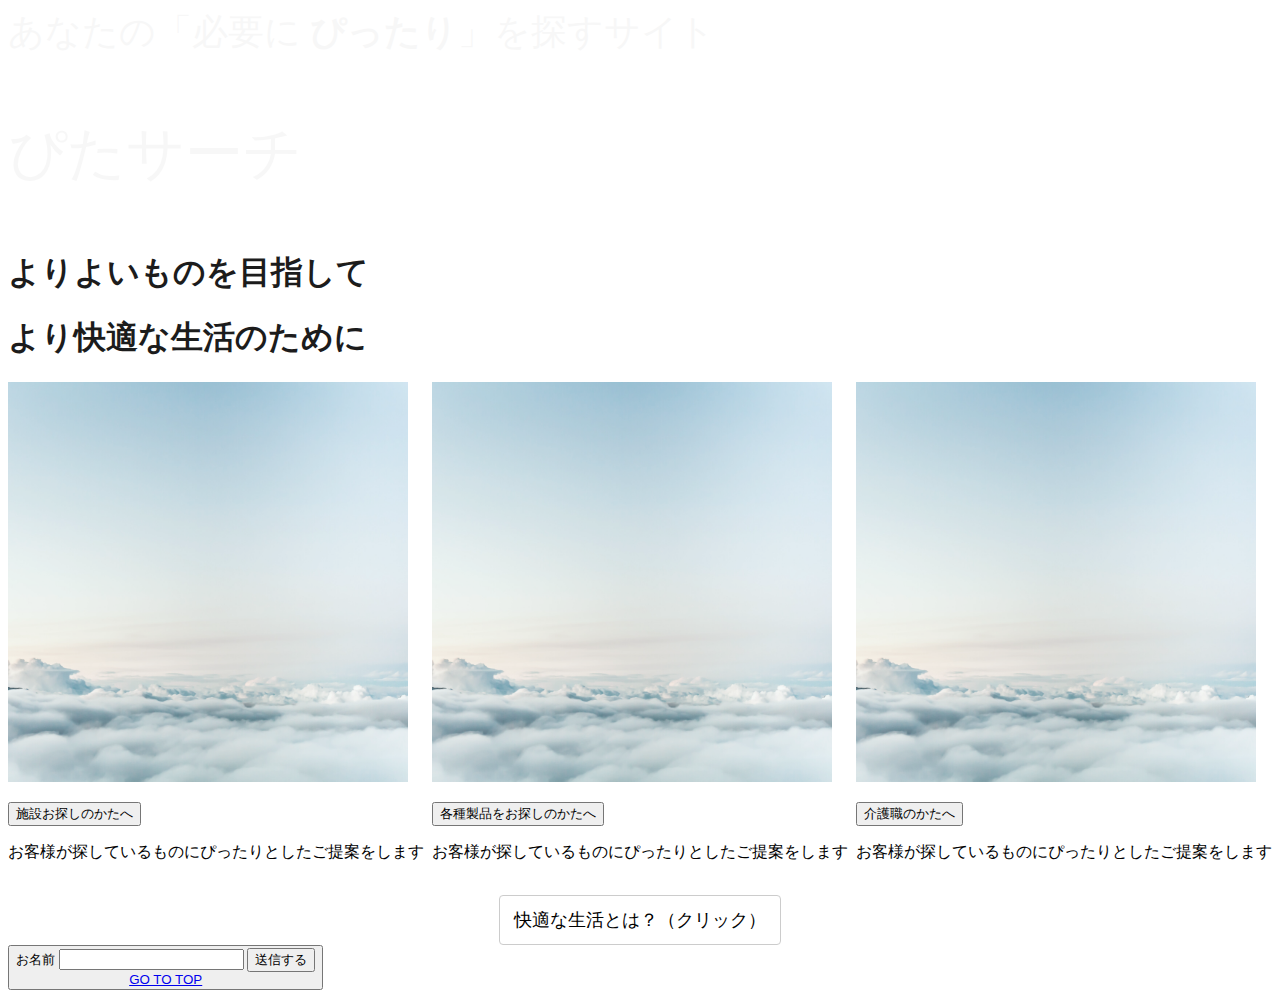
<file: index.html>
<!DOCTYPE html>
<html lang="ja">
    <head>
        <meta charset="utf-8">
        <title>介護サイト</title>
        <link rel ="stylesheet" href="stylesheet.css">
        <script src="https://ajax.googleapis.com/ajax/libs/jquery/2.1.4/jquery.min.js"></script>
    </head>
    <body>
        <header>

<!--<pre>-->
<!--<?php-->
<!--print(date('l曜日'));-->
<!--?-->
<!--</pre>-->
        
        
        
            <!--<divclass="container">-->
            <!--<ul class="menu">-->
            <!--<li><a href="#" class="active" data-id="about">サイトの概要</a></li>-->
            <!--<li><a href="#" data-id="service">サービス内容</a></li>-->
            <!--<li><a href="#" data-id="contact">お問い合わせ</a></li>-->
            <!--</ul>-->
            <!--<section class="content" id="about">-->
            <!--サイトの概要。サイトの概要。サイトの概要。サイトの概要。サイトの概要。サイトの概要。サイトの概要。-->
            <!--</section>-->
            <!--<section class="content active" id="service">-->
            <!--サービス内容。サービス内容。サービス内容。サービス内容。サービス内容。サービス内容。サービス内容。-->
            <!--</section>-->
            <!--<section class="content" id="contact">-->
            <!--お問い合わせ。お問い合わせ。お問い合わせ。お問い合わせ。お問い合わせ。お問い合わせ。お問い合わせ。-->
            <!--</section>-->
            
            <div class="nav">あなたの「必要に
                <strong>ぴったり</strong>」を探すサイト
                <p class="text">ぴたサーチ</p>
            </div>
            <h1>よりよいものを目指して </h1>
            <h1>より快適な生活のために </h1>
        </header>
        
        <!--<button>Run</button>-->
        <div class="box">
            <div class="boxs">
                <a href="index.1.html">
                    <img src="images/back.png" alt="">
                </a>
                <p>
                    <button>施設お探しのかたへ</button>
                </p>
                <p id = "target">お客様が探しているものにぴったりとしたご提案をします</p>
        </div>
            <div class="boxs">
                <a href="index.2.html">
                    <img src="images/back.png" alt="">
                </a>
                <p>
                    <button>各種製品をお探しのかたへ</button>
                </p>
                <p id = "target2">お客様が探しているものにぴったりとしたご提案をします</p>
            </div>
            <div class="boxs">
                <a href="index.3.html">
                    <img src="images/back.png" alt="">
                </a>
                <p>
                    <button>介護職のかたへ</button>
                </p>
                <p id = "target3">お客様が探しているものにぴったりとしたご提案をします</p>
            </div>
        </div>
        <!--<div id = "open">-->
        <!--詳細を見る-->
        <!--</div>-->
        <!--<div id ="mask" class="hidden"></div>-->
        <section id="modal" class="hidden">
            <p>このサイトでぴったりのものを探してください！</p>
            <div id="close">閉じる </div>
        </section>
        <div id="open">快適な生活とは？（クリック） </div>
        <div id="mask" class="hidden"></div>
        <button>
        
<form action="submit.php" method="get">
<label for="my_name">お名前</label>
<input type="text id"="my_name" name="my_name" maxlength="255" value="">
<input type="submit" value="送信する">
</form>

            <a href="#">GO TO TOP</a>
        </button>
        <script src ="main.js"></script>
    </body>
</html>
</file>
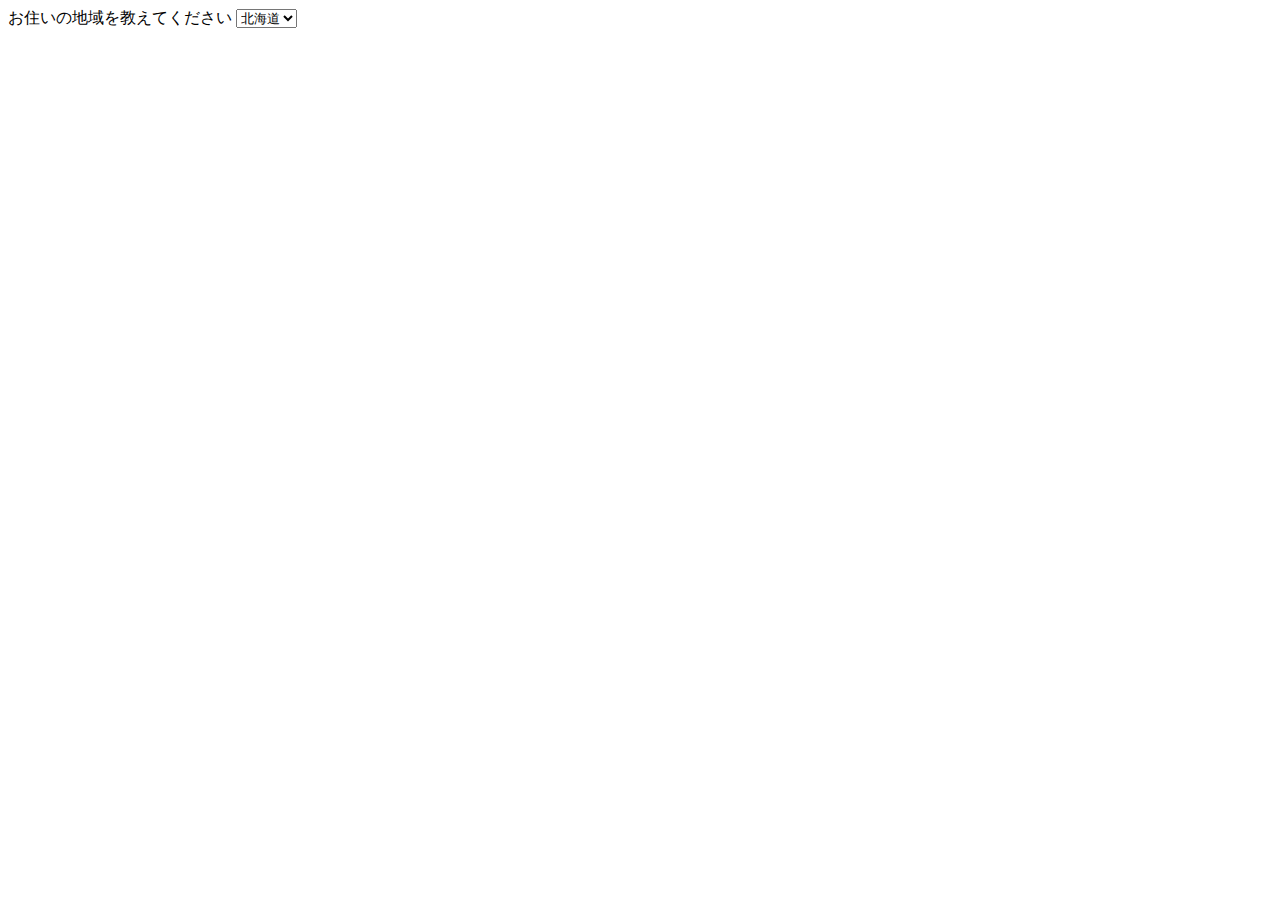
<file: index.1.html>
<!DOCTYPE html>
<html lang="ja">
<head>
    <meta charset="utf-8">
    <title>施設を探す</title>
     <link rel ="stylesheet" href="stylesheet.1.css">
     

     
     <script src="https://ajax.googleapis.com/ajax/libs/jquery/2.1.4/jquery.min.js"></script>
</head>
<body>
<label for="region">お住いの地域を教えてください</label>
<select id=region>
<option>北海道</option>
<option>東北</option>
<option>北陸</option>
<option>関東</option>
<option>近畿</option>
<option>中国</option>
<option>四国</option>
<option>九州</option>
</select>


<script src ="main.1.js"></script>


</body>
</html>
</file>
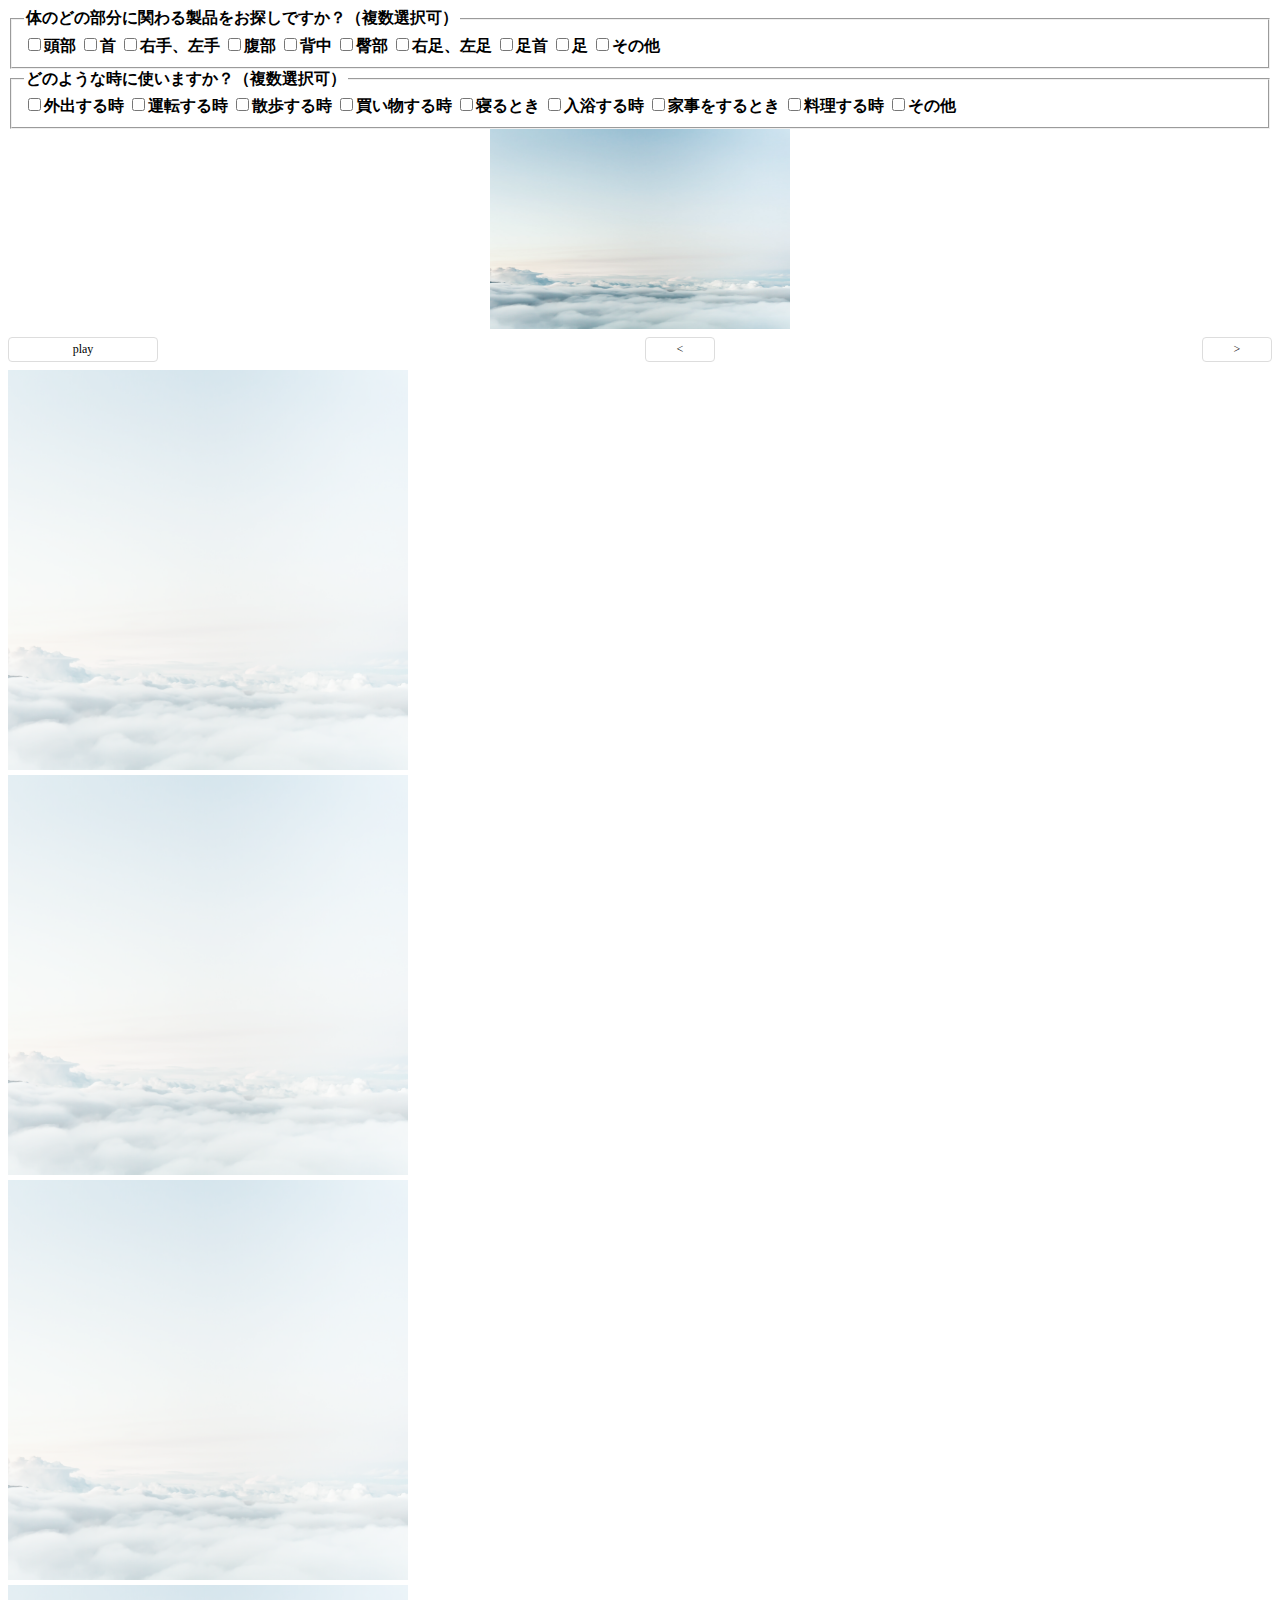
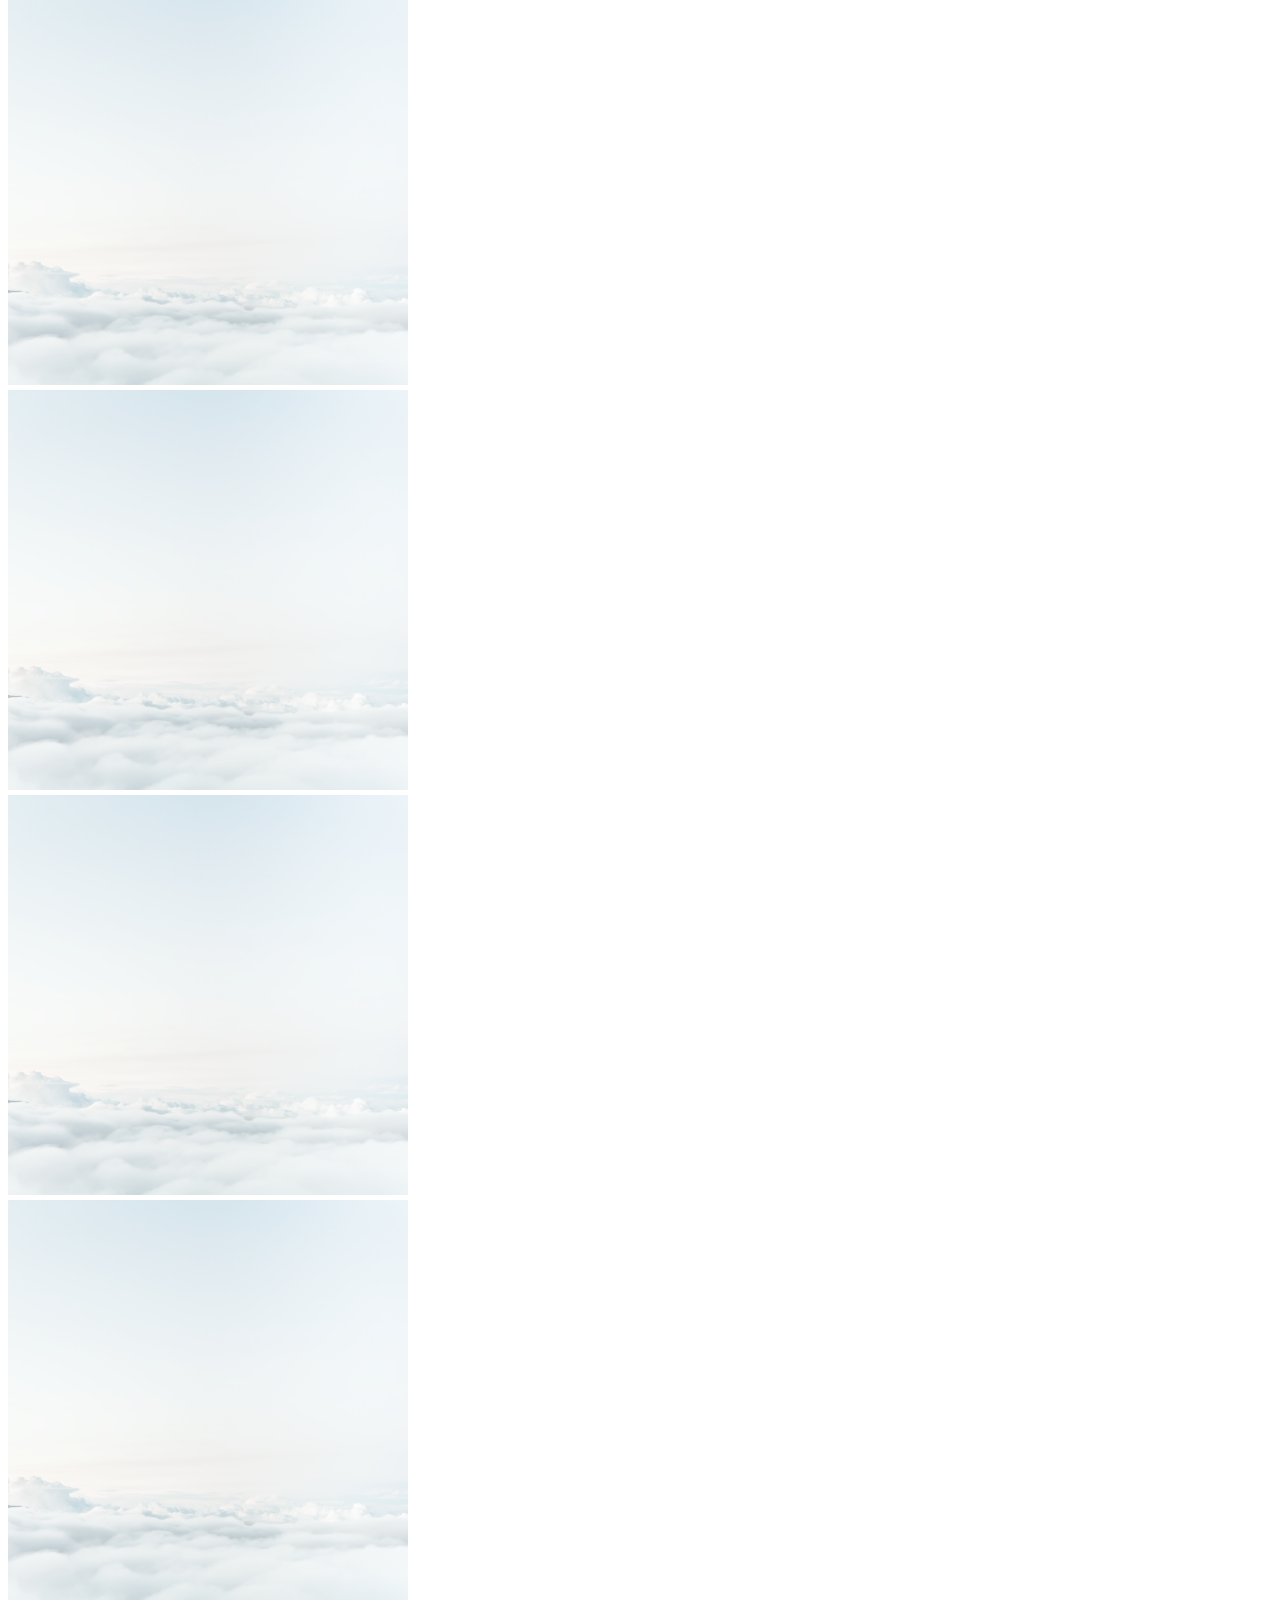
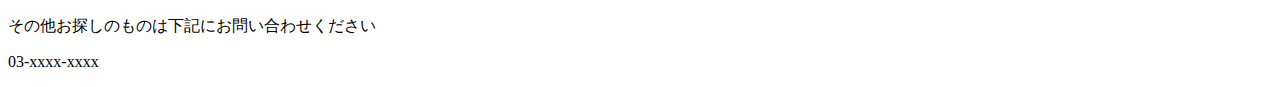
<file: index.2.html>
<!DOCTYPE html>
<html lang="ja">
<head>
    <meta charset="utf-8">
    <title>施設を探す</title>
     <link rel ="stylesheet" href="stylesheet.2.css">
     

     
     <script src="https://ajax.googleapis.com/ajax/libs/jquery/2.1.4/jquery.min.js"></script>
</head>
<body>
<div class=container>
    <strong>
        <fieldset>
            <legend>体のどの部分に関わる製品をお探しですか？（複数選択可）</legend>
            <label><input type="checkbox">頭部<label>
            <label><input type="checkbox">首<label>
            <label><input type="checkbox">右手、左手<label>
            <label><input type="checkbox">腹部<label>
            <label><input type="checkbox">背中<label>
            <label><input type="checkbox">臀部<label>
            <label><input type="checkbox">右足、左足<label>
            <label><input type="checkbox">足首<label>
            <label><input type="checkbox">足<label>
            <label><input type="checkbox">その他<label>
            </legend>
        </fieldset>
    </strong>
</div>  
<div class=container1>
    <strong>
        <fieldset>
            <legend>どのような時に使いますか？（複数選択可）</legend>
            <label><input type="checkbox">外出する時<label>
            <label><input type="checkbox">運転する時<label>
            <label><input type="checkbox">散歩する時<label>
            <label><input type="checkbox">買い物する時<label>
            <label><input type="checkbox">寝るとき<label>
            <label><input type="checkbox">入浴する時<label>
            <label><input type="checkbox">家事をするとき<label>
            <label><input type="checkbox">料理する時<label>
            <label><input type="checkbox">その他<label>
            </legend>
        </fieldset>
    </strong>
</div>

<main>
<img id="main" src="images/back.1.png">
</main>
<nav>
<ul>
<li id="play">play</li>
<li id="prev">&lt;</li>
<li id="next">&gt;</li>
</ul>
</nav>

<ul class="thumbnails">
<li class="current"><img src="images/back.2.png"></li>
<li><img src="images/back.3.png"></li>
<li><img src="images/back.4.png"></li>
<li><img src="images/back.5.png"></li>
<li><img src="images/back.6.png"></li>
<li><img src="images/back.7.png"></li>
<li><img src="images/back.8.png"></li>
</ul>





<div class="box">
<p>その他お探しのものは下記にお問い合わせください</p>
<p>
03-xxxx-xxxx
</p>
<script src ="main.2.js"></script>
</body>
</html>
</file>
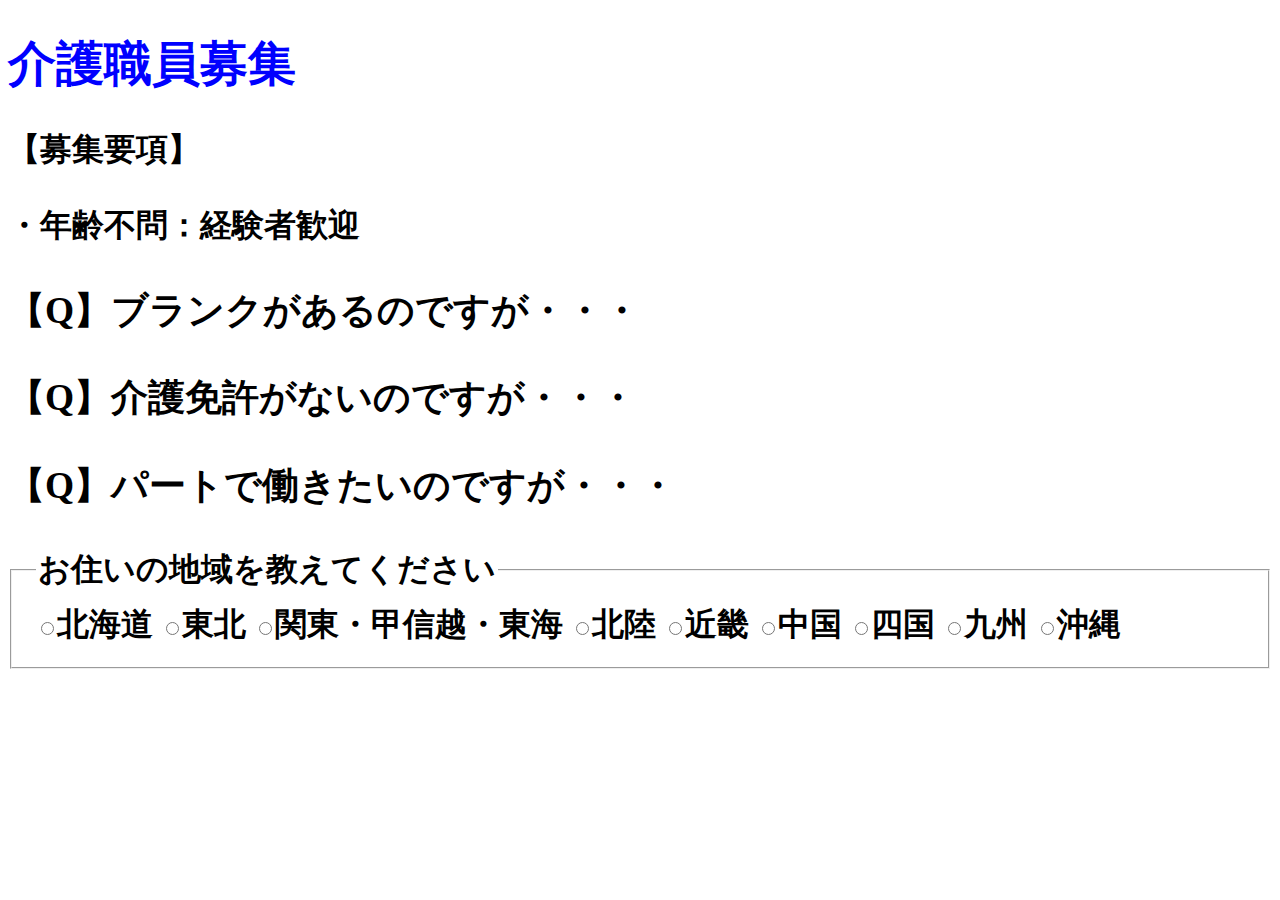
<file: index.3.html>
<!DOCTYPE html>
<html lang="ja">
<head>
    <meta charset="utf-8">
    <title>施設を探す</title>
     <link rel ="stylesheet" href="stylesheet.3.css">
     

     
     <script src="https://ajax.googleapis.com/ajax/libs/jquery/2.1.4/jquery.min.js"></script>
</head>
<body>

<h1 class=text>介護職員募集<h1>
<p>【募集要項】</p>
<p>・年齢不問：経験者歓迎</p>




<div id="language-wrapper1">
<h3 class="language-title">【Q】ブランクがあるのですが・・・</h3>
<p id="language-text1" class="language-text">【A】ご安心ください。その方々の生活様式など考慮の上、働きやすい環境をご提案させていただきます。
</p>

<div id="language-wrapper2">
<h3 class="language-title">【Q】介護免許がないのですが・・・</h3>
<p id="language-text2" class="language-text">【A】未経験の方でも大丈夫です。まず出来ることからやっていただき、ご本人の意思次第で、免許取得の補助もございます。
</p>

<div id="language-wrapper3">
<h3 class="language-title">【Q】パートで働きたいのですが・・・</h3>
<p id="language-text3" class="language-text">【A】フルタイム（正社員）ご希望でなくても大丈夫です</p>
</div>
<div class="regin">
<strong>
        <fieldset>
            <legend>お住いの地域を教えてください</legend>
            <label><input type="radio" name="region">北海道<label>
            <label><input type="radio" name="region">東北<label>
            <label><input type="radio" name="region">関東・甲信越・東海<label>
            <label><input type="radio" name="region">北陸<label>
            <label><input type="radio" name="region">近畿<label>
            <label><input type="radio" name="region">中国<label>
            <label><input type="radio" name="region">四国<label>
            <label><input type="radio" name="region">九州<label>
            <label><input type="radio" name="region">沖縄<label>
            </legend>
        </fieldset>
    </strong>
<div>
<script src ="main.3.js"></script>


</body>
</html>
</file>
<file: stylesheet.css>
@charset "utf-8";


header > h1{
    text-align: left;
    }

.nav{
    font-size: 36px;
    display: none;
}
    
.text{
    font-size: 58px;
}

/*.container{*/
/*    margin: 30px auto;*/
/*    width: 500px;*/
/*    }*/

/*.menu{*/
/*    float: right;*/
/*    list-style: none;*/
/*    padding: 0;*/
/*    margin: 0;*/
/*    display: flex;*/
/*    z-index:1;*/
/*    }*/
    
/*.menu li a{*/
/*    display: inline-block;*/
/*    width: 100px;*/
/*    text-align: center;*/
/*    padding: 8px 0;*/
/*    color: #000;*/
/*    text-decoration: none;*/
/*    border-radius: 4px 4px 0 0;*/
/*    }*/
    
/*.menu li a.active{*/
/*    background: #333;*/
/*    color: #fff;*/
/*    }*/
    
/*.menu li a:not(.active):hover{*/
/*   opacity: 0.5;*/
/*   transition: opacity 0.4s;*/
/*    }*/
    
/*.content.active{*/
/*    background: #333;*/
/*    color: #fff;*/
/*    min-height: 150px;*/
/*    padding: 12px;*/
/*    display: block;*/
    
/*    }*/
    
/*.content{*/
/*    display: none;*/
/*    }*/


.box{
    display: flex;
    justify-content: space-between;
    }


#open, #close{
    cursor: pointer;
    width: 200px;
    border: 1px solid #ccc;
    border-radius: 4px;
    text-align: center;
    padding: 12px 0;
    margin: 16px auto 0;
    }
    
#mask{
    background: rgba(0, 0, 0, 0.4);
    position: fixed;
    top: 0;
    bottom: 0;
    right: 0;
    left: 0;
    z-index: 1;
    }
    
#modal{
    background: #fff;
    width: 500px;
    padding: 20px;
    border-radius: 4px;
    position: absolute;
    top: 40px;              /*中央に寄せるためのテクニック*/
    left: 0;
    right: 0;
    margin: 0 auto;
    transition: transform 0.4s;
    text-align: center;
    z-index: 2;
    position: fixed;
    top: 300px;
    }
    
#modal > p {
    margin: 0 0 20px;
    font-size:18px;
    }

#mask.hidden{
    display: none;
    
    }

#modal.hidden{
    transform: translate(0, -500px);
}

#open{
    width: 280px;
    font-size: 18px;
    }
</file>
<file: stylesheet.1.css>
@charset "utf-8";

.language-text{
    display: none;
    }
</file>
<file: stylesheet.2.css>
@charset "utf-8";

/*.container{*/
/*    justify-content: between;*/
/*    }*/

/*.container{*/
/*    margin:50px;*/
/*    }*/

main{
    width: 300px;
    margin: 0 auto;
    }
    
img{
    vertical-align: bottom;
    }
    
ul{
    list-style: none;
    padding: 0;
    margin: 0;
    }
    
#main{
   width: 300px;
   height: 200px;
   margin-bottom: 8px;
    }
    
nav{
    margin-bottom: 8px;
   }
    
nav ul{
    display: flex;
    justify-content: space-between;
    }

nav li{
    border: 1px solid #ddd;
    border-radius: 4px;
    font-size: 12px;
    padding: 4px;
    text-align: center;
    cursor: pointer;
    user-select: none;
    }
    
    nav li:pointer{
        background: #f8f8f8;
        }
    
#play{
    width: 140px;
    }

#prev,
#next{
    width: 60px;
    }
    
.thumbnails{
    display: grid;
    grit-template-columns: repeat(5, 56px);
    gap: 5px; 
    }
.thumbnails{
    display: grid;
    opacity: 0.4; 
    }
    
.thumbnails li:hover{
.thumbnails li:current{
   opacity: 1;
    }

.thumbnails img{
    width: 56px;
    }
</file>
<file: stylesheet.3.css>
@charset "utf-8";

.text{
    font-size: 48px;
    color: blue;
    }

.language-text{
    display: none;
    }

.language-text{
    color: red;
    font-weight: normal;
    }

.region{
    margin-top: 100px;
    }
</file>
